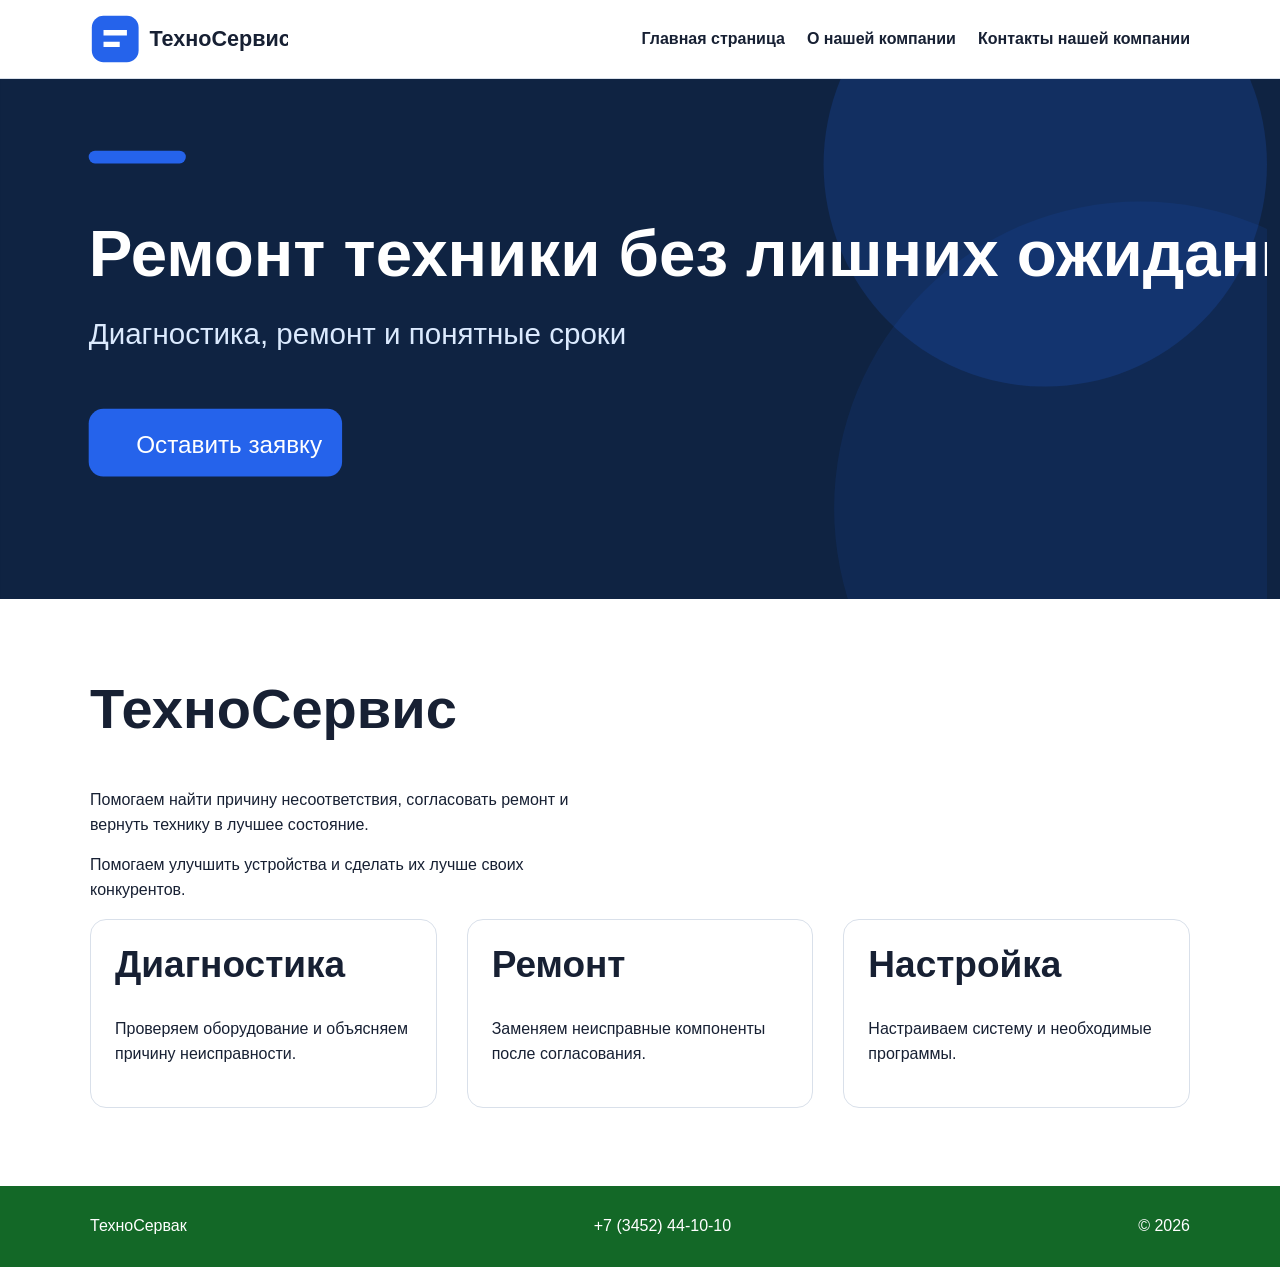
<file: site/index.html>
<!DOCTYPE html>
<html lang="ru">
<head>
  <meta charset="UTF-8">
  <meta name="viewport" content="width=device-width, initial-scale=1.0">
  <title>Сервис починки устройств</title>
  <link rel="stylesheet" href="css/reset.css">
  <link rel="stylesheet" href="css/style.css">
  <script src="js/menu.js" defer></script>
</head>
<body>
  <header class="site-header">
    <div class="container header-row">
      <a class="logo" href="index.html"><img src="img/logo.svg" alt="ТехноСервис"></a>
      <button class="menu-button" type="button">Меню</button>
      <nav class="main-nav">
      <a href="index.html">Главная страница</a>

      <a href="about.html">О нашей компании </a>
      <a href="contact.html">Контакты нашей компании</a>
    </nav>
    </div>
  </header>
  <main>
      <section class="hero"><img src="img/hero.svg" alt="Сервисный центр ТехноСервис"></section>
      <section class="section"><div class="container">
        <h1>ТехноСервис</h1>
        <p class="lead">Помогаем найти причину несоответствия, согласовать ремонт и вернуть технику в лучшее состояние.</p>
         <p class="lead">Помогаем улучшить устройства и сделать их лучше своих конкурентов.</p>
        <div class="grid">
          <article class="card"><h2>Диагностика</h2><p>Проверяем оборудование и объясняем причину неисправности.</p></article>
          <article class="card"><h2>Ремонт</h2><p>Заменяем неисправные компоненты после согласования.</p></article>
          <article class="card"><h2>Настройка</h2><p>Настраиваем систему и необходимые программы.</p></article>
        </div>
      </div></section></main>
  <footer class="site-footer">
    <div class="container footer-row"><span>ТехноСервак</span><span>+7 (3452) 44-10-10</span><span>© <span data-year>2026</span></span></div>
  </footer>
</body>
</html>
</file>
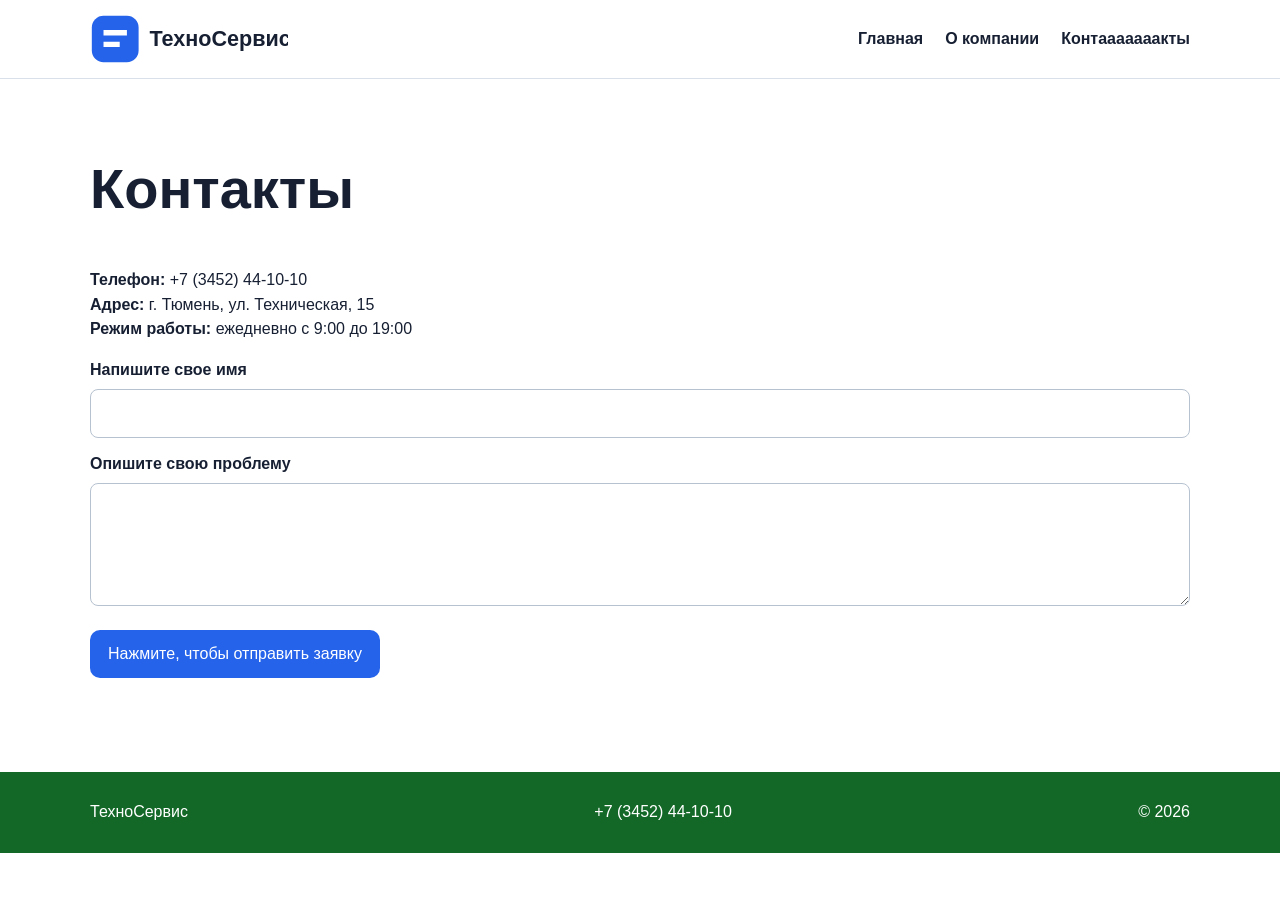
<file: site/contacts.html>
<!DOCTYPE html>
<html lang="ru">
<head>
  <meta charset="UTF-8">
  <meta name="viewport" content="width=device-width, initial-scale=1.0">
  <title>Контакты — ТехноСервис</title>
  <link rel="stylesheet" href="css/reset.css">
  <link rel="stylesheet" href="css/style.css">
  <script src="js/menu.js" defer></script>
</head>
<body>
  <header class="site-header">
    <div class="container header-row">
      <a class="logo" href="index.html"><img src="img/logo.svg" alt="ТехноСервис"></a>
      <button class="menu-button" type="button">Меню</button>
      <nav class="main-nav">
      <a href="index.html">Главная</a>

      <a href="about.html">О компании</a>
      <a href="contact.html">Контааааааакты</a>
    </nav>
    </div>
  </header>
  <main><section class="section"><div class="container">
      <h1>Контакты</h1>
      <ul class="contact-list"><li><strong>Телефон:</strong> +7 (3452) 44-10-10</li><li><strong>Адрес:</strong> г. Тюмень, ул. Техническая, 15</li><li><strong>Режим работы:</strong> ежедневно с 9:00 до 19:00</li></ul>
      <form id="request-form"><label for="name">Напишите свое имя</label><input id="name" required><label for="problem">Опишите свою проблему</label><textarea id="problem" rows="4" required></textarea><p><button class="button" type="submit">Нажмите, чтобы отправить заявку</button></p><p id="form-result" aria-live="polite"></p></form>
    </div></section></main>
  <footer class="site-footer">
    <div class="container footer-row"><span>ТехноСервис</span><span>+7 (3452) 44-10-10</span><span>© <span data-year>2026</span></span></div>
  </footer>
</body>
</html>
</file>
<file: site/css/style.css>
:root { --accent: #2563eb; --dark: #0f2342; --muted: #64748b; --surface: #f4f7fb; }
body { font-family: Arial, sans-serif; color: #172033; line-height: 1.55; background: #fff; }
.container { width: min(1100px, calc(100% - 36px)); margin: 0 auto; }
.site-header { border-bottom: 1px solid #d9e0ea; background: #fff; position: sticky; top: 0; z-index: 2; }
.header-row { min-height: 78px; display: flex; align-items: center; justify-content: space-between; gap: 24px; }
.logo img { width: 198px; }
.main-nav { display: flex; gap: 22px; align-items: center; }
.main-nav a { text-decoration: none; font-weight: 700; }
.main-nav a:hover { color: var(--accent); }
.menu-button { display: none; border: 1px solid #cbd5e1; background: #fff; padding: 8px 12px; border-radius: 8px; }
.hero { background: var(--dark); }
.hero img { width: 99%; max-height: 520px; object-fit: cover; }
.section { padding: 78px 0; }
.section.alt { background: var(--surface); }
h1, h2 { line-height: 1.15; margin-top: 0; }
h1 { font-size: clamp(34px, 5vw, 56px); }
h2 { font-size: 37px; }
.lead { max-width: 32rem; }

.grid { display: grid; grid-template-columns: repeat(3, 1fr); gap: 30px; }
.card { padding: 24px; border: 1px solid #d9e0ea; border-radius: 16px; background: #fff; }
.button { display: inline-block; background: var(--accent); color: #fff; padding: 12px 18px; border-radius: 10px; text-decoration: none; border: 0; cursor: pointer; }
.contact-list { list-style: none; padding: 0; }
label { display: block; margin: 14px 0 6px; font-weight: 700; }
input, textarea { width: 100%; padding: 11px; border: 1px solid #b7c2d0; border-radius: 8px; }
.site-footer { padding: 28px 0; background: #136827; color: #fff; }
.footer-row { display: flex; justify-content: space-between; gap: 18px; flex-wrap: wrap; }
@media (max-width: 760px) {
  .menu-button { display: block; }
  .main-nav { display: none; position: absolute; left: 18px; right: 18px; top: 70px; padding: 18px; flex-direction: column; align-items: flex-start; background: #fff; border: 1px solid #d9e0ea; border-radius: 12px; }
  .main-nav.open { display: flex; }
  .grid { grid-template-columns: 1fr; }
}
</file>
